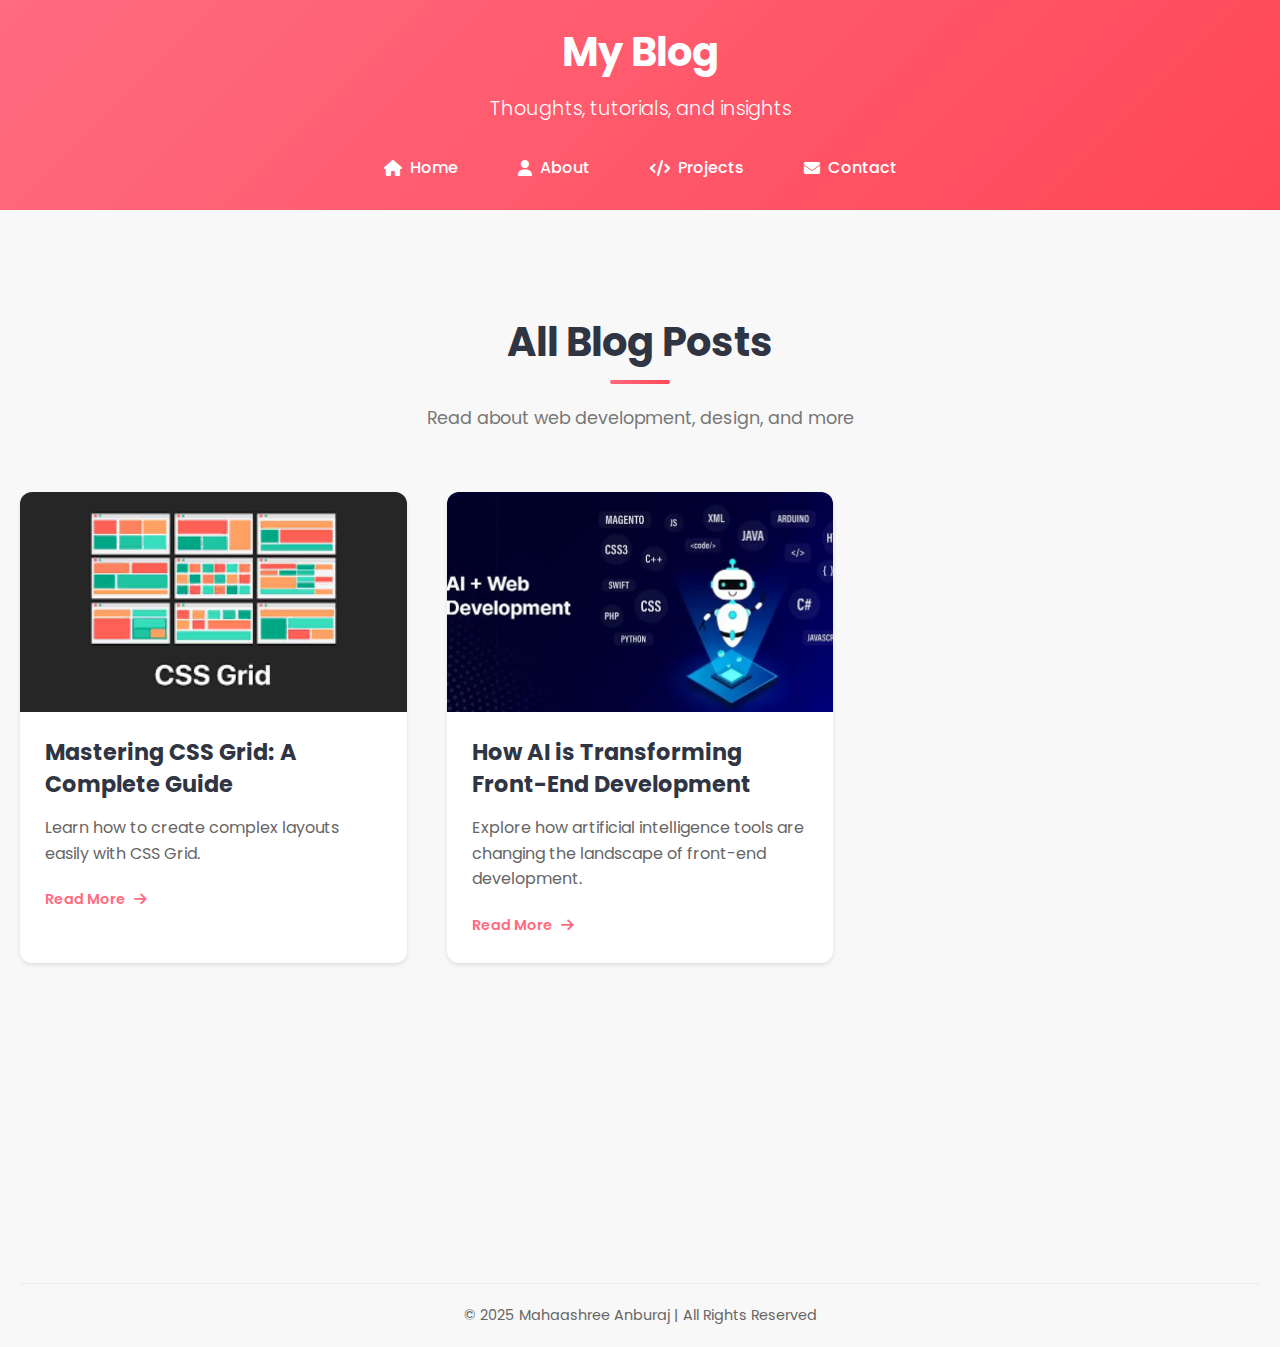
<file: blog.html>
<!DOCTYPE html>
<html lang="en">
<head>
  <meta charset="UTF-8">
  <meta name="viewport" content="width=device-width, initial-scale=1.0">
  <title>My Blog | Mahaashree Anburaj</title>
  <link rel="stylesheet" href="styles.css">
  <link rel="stylesheet" href="https://cdnjs.cloudflare.com/ajax/libs/font-awesome/6.4.0/css/all.min.css">
  <link href="https://fonts.googleapis.com/css2?family=Poppins:wght@300;400;500;600;700&family=Pacifico&display=swap" rel="stylesheet">
</head>
<body>
  <header>
    <div class="header-content">
      <h1>My Blog</h1>
      <p class="tagline">Thoughts, tutorials, and insights</p>
    </div>
    <nav>
      <a href="index.html"><i class="fas fa-home"></i> Home</a>
      <a href="index.html#about"><i class="fas fa-user"></i> About</a>
      <a href="index.html#projects"><i class="fas fa-code"></i> Projects</a>
      <a href="index.html#contact"><i class="fas fa-envelope"></i> Contact</a>
    </nav>
  </header>

  <section id="blog">
    <div class="section-heading">
      <h2>All Blog Posts</h2>
      <p>Read about web development, design, and more</p>
    </div>
    <div class="blog-articles">
      <article class="blog-post">
        <div class="blog-image">
          <img src="images.png" alt="Mastering CSS Grid">
        </div>
        <div class="blog-content">
          <h3>Mastering CSS Grid: A Complete Guide</h3>
          <p>Learn how to create complex layouts easily with CSS Grid.</p>
          <a href="#" class="read-more">Read More <i class="fas fa-arrow-right"></i></a>
        </div>
      </article>
      
      <article class="blog-post">
        <div class="blog-image">
          <img src="How-to-Use-AI-in-Web-Development.webp" alt="AI in Web Development">
        </div>
        <div class="blog-content">
          <h3>How AI is Transforming Front-End Development</h3>
          <p>Explore how artificial intelligence tools are changing the landscape of front-end development.</p>
          <a href="#" class="read-more">Read More <i class="fas fa-arrow-right"></i></a>
        </div>
      </article>
    </div>
  </section>

  <footer>
    <div class="footer-bottom">
      <p>&copy; 2025 Mahaashree Anburaj | All Rights Reserved</p>
    </div>
  </footer>
</body>
</html>
</file>
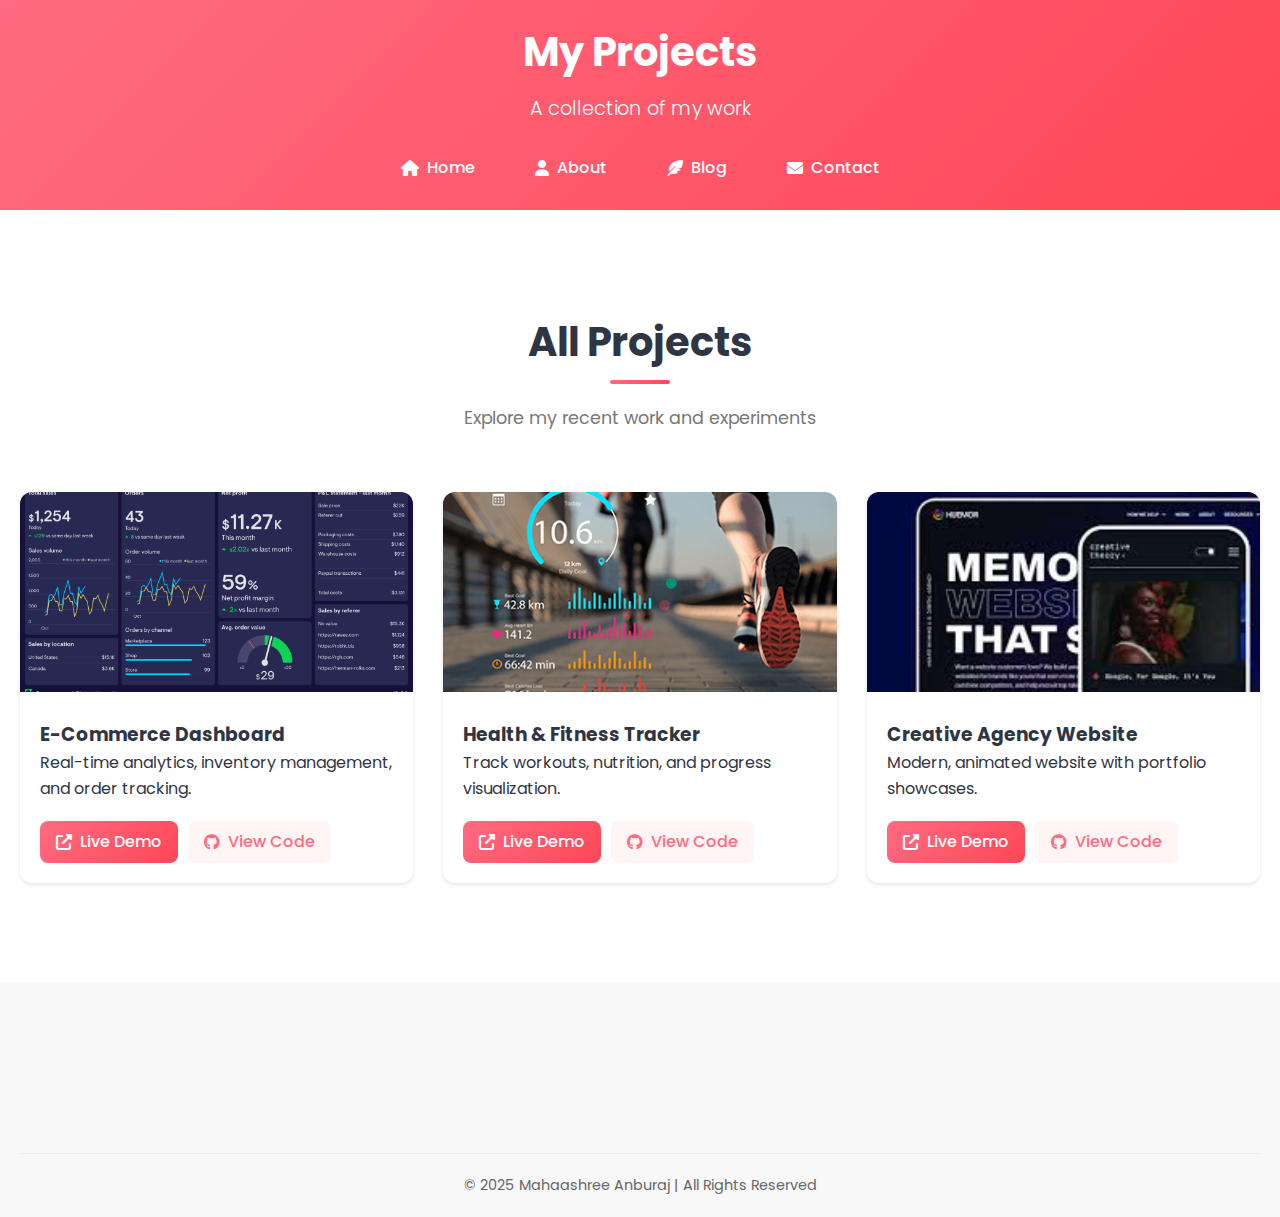
<file: projects.html>
<!DOCTYPE html>
<html lang="en">
<head>
  <meta charset="UTF-8">
  <meta name="viewport" content="width=device-width, initial-scale=1.0">
  <title>My Projects | Mahaashree Anburaj</title>
  <link rel="stylesheet" href="styles.css">
  <link rel="stylesheet" href="https://cdnjs.cloudflare.com/ajax/libs/font-awesome/6.4.0/css/all.min.css">
  <link href="https://fonts.googleapis.com/css2?family=Poppins:wght@300;400;500;600;700&family=Pacifico&display=swap" rel="stylesheet">
</head>
<body>
  <header>
    <div class="header-content">
      <h1>My Projects</h1>
      <p class="tagline">A collection of my work</p>
    </div>
    <nav>
      <a href="index.html"><i class="fas fa-home"></i> Home</a>
      <a href="index.html#about"><i class="fas fa-user"></i> About</a>
      <a href="index.html#blog"><i class="fas fa-feather-alt"></i> Blog</a>
      <a href="index.html#contact"><i class="fas fa-envelope"></i> Contact</a>
    </nav>
  </header>

  <section id="projects">
    <div class="section-heading">
      <h2>All Projects</h2>
      <p>Explore my recent work and experiments</p>
    </div>
    <div class="project-list">
      <div class="project-item">
        <div class="project-image">
          <img src="Ecommerce-KPI-dashboard.png" alt="E-Commerce Dashboard">
        </div>
        <div class="project-details">
          <h3>E-Commerce Dashboard</h3>
          <p>Real-time analytics, inventory management, and order tracking.</p>
          <div class="project-links">
            <a href="#" class="view-project-btn"><i class="fas fa-external-link-alt"></i> Live Demo</a>
            <a href="#" class="github-link"><i class="fab fa-github"></i> View Code</a>
          </div>
        </div>
      </div>

      <div class="project-item">
        <div class="project-image">
          <img src="tracking-physical.png" alt="Health & Fitness Tracker">
        </div>
        <div class="project-details">
          <h3>Health & Fitness Tracker</h3>
          <p>Track workouts, nutrition, and progress visualization.</p>
          <div class="project-links">
            <a href="#" class="view-project-btn"><i class="fas fa-external-link-alt"></i> Live Demo</a>
            <a href="#" class="github-link"><i class="fab fa-github"></i> View Code</a>
          </div>
        </div>
      </div>

      <div class="project-item">
        <div class="project-image">
          <img src="images.jpeg" alt="Creative Agency Website">
        </div>
        <div class="project-details">
          <h3>Creative Agency Website</h3>
          <p>Modern, animated website with portfolio showcases.</p>
          <div class="project-links">
            <a href="#" class="view-project-btn"><i class="fas fa-external-link-alt"></i> Live Demo</a>
            <a href="#" class="github-link"><i class="fab fa-github"></i> View Code</a>
          </div>
        </div>
      </div>
    </div>
  </section>

  <footer>
    <div class="footer-bottom">
      <p>&copy; 2025 Mahaashree Anburaj | All Rights Reserved</p>
    </div>
  </footer>
</body>
</html>
</file>
<file: styles.css>
/* General Styles */
/* General Styles */
:root {
    --primary-color: #ff6b81;
    --secondary-color: #2f3542;
    --text-color: #2f3542;
    --light-bg: #f8f8f8;
    --card-bg: #ffffff;
    --primary-gradient: linear-gradient(135deg, #ff6b81 0%, #ff4757 100%);
    --shadow-sm: 0 2px 4px rgba(0, 0, 0, 0.1);
    --shadow-md: 0 4px 8px rgba(0, 0, 0, 0.15);
    --shadow-lg: 0 8px 16px rgba(0, 0, 0, 0.2);
    --border-radius-sm: 8px;
    --border-radius-md: 12px;
    --border-radius-lg: 16px;
    --transition-fast: 0.2s ease;
    --transition-medium: 0.4s ease;
    --transition-slow: 0.6s ease;
  }
 

  * {
    margin: 0;
    padding: 0;
    box-sizing: border-box;
  }
  
  body {
    font-family: 'Poppins', sans-serif;
    color: var(--text-color);
    line-height: 1.6;
    background-color: var(--light-bg);
  }
  
  a {
    text-decoration: none;
    color: inherit;
    transition: color var(--transition-fast);
  }
  
  a:hover {
    color: var(--primary-color);
  }
  
  /* Header */
  header {
    background: var(--primary-gradient);
    color: white;
    padding: 20px;
    text-align: center;
    box-shadow: var(--shadow-md);
  }
  
  .header-content h1 {
    font-size: 2.5rem;
    font-weight: 700;
    margin-bottom: 10px;
  }
  
  .header-content .tagline {
    font-size: 1.2rem;
    font-weight: 300;
  }
  
  nav {
    display: flex;
    justify-content: center;
    gap: 20px;
    margin-top: 20px;
  }
  
  nav a {
    display: flex;
    align-items: center;
    gap: 8px;
    font-size: 1rem;
    font-weight: 500;
    padding: 10px 20px;
    border-radius: var(--border-radius-sm);
    transition: all var(--transition-fast);
  }
  
  nav a:hover {
    background: rgba(255, 255, 255, 0.1);
    transform: translateY(-2px);
  }
  
  /* Section Headings */
  .section-heading {
    text-align: center;
    margin-bottom: 60px;
  }
  
  .section-heading h2 {
    font-size: 2.5rem;
    font-weight: 700;
    margin-bottom: 10px;
    position: relative;
    display: inline-block;
  }
  
  .section-heading h2::after {
    content: "";
    position: absolute;
    bottom: -10px;
    left: 50%;
    transform: translateX(-50%);
    width: 60px;
    height: 4px;
    background: var(--primary-gradient);
    border-radius: 2px;
  }
  
  .section-heading p {
    color: #777;
    font-size: 1.1rem;
    max-width: 600px;
    margin: 0 auto;
    margin-top: 20px;
  }
  
  /* About Section */
  #about {
    padding: 100px 20px;
  }
  
  .about-content {
    display: flex;
    flex-wrap: wrap;
    gap: 40px;
    align-items: center;
    justify-content: center;
  }
  
  .profile-container {
    text-align: center;
  }
  
  .profile-image {
    width: 250px;
    height: 250px;
    border-radius: 50%;
    object-fit: cover;
    border: 5px solid var(--primary-color);
    box-shadow: var(--shadow-lg);
    transition: transform var(--transition-medium);
  }
  
  .profile-image:hover {
    transform: scale(1.05);
  }
  
  .social-links {
    display: flex;
    justify-content: center;
    gap: 15px;
    margin-top: 20px;
  }
  
  .social-icon {
    width: 40px;
    height: 40px;
    background: var(--primary-gradient);
    border-radius: 50%;
    display: flex;
    align-items: center;
    justify-content: center;
    color: white;
    font-size: 1.2rem;
    transition: all var(--transition-fast);
  }
  
  .social-icon:hover {
    transform: translateY(-5px);
    box-shadow: 0 5px 15px rgba(255, 107, 129, 0.3);
  }
  
  .about-text {
    max-width: 600px;
  }
  
  .about-text .intro {
    font-size: 1.4rem;
    font-weight: 500;
    margin-bottom: 20px;
  }
  
  .skills-container {
    margin-top: 30px;
  }
  
  .skills-grid {
    display: flex;
    flex-wrap: wrap;
    gap: 12px;
  }
  
  .skill-pill {
    background-color: rgba(255, 154, 158, 0.1);
    color: var(--primary-color);
    padding: 8px 16px;
    border-radius: 20px;
    font-size: 0.9rem;
    font-weight: 500;
    transition: all var(--transition-fast);
  }
  
  .skill-pill:hover {
    background-color: var(--primary-color);
    color: white;
    transform: translateY(-3px);
    box-shadow: 0 3px 10px rgba(255, 107, 129, 0.2);
  }
  
  .download-btn {
    display: inline-flex;
    align-items: center;
    gap: 8px;
    background: var(--primary-gradient);
    color: white;
    padding: 12px 24px;
    border-radius: var(--border-radius-sm);
    margin-top: 20px;
    font-weight: 500;
    transition: all var(--transition-fast);
  }
  
  .download-btn:hover {
    transform: translateY(-3px);
    box-shadow: 0 5px 15px rgba(255, 107, 129, 0.3);
  }
  
  /* Projects Section */
  #projects {
    padding: 100px 20px;
    background-color: var(--card-bg);
  }
  
  .project-list {
    display: grid;
    grid-template-columns: repeat(auto-fit, minmax(300px, 1fr));
    gap: 30px;
  }
  
  .project-item {
    background: var(--card-bg);
    border-radius: var(--border-radius-md);
    overflow: hidden;
    box-shadow: var(--shadow-sm);
    transition: all var(--transition-medium);
  }
  
  .project-item:hover {
    transform: translateY(-10px);
    box-shadow: var(--shadow-lg);
  }
  
  .project-image img {
    width: 100%;
    height: 200px;
    object-fit: cover;
  }
  
  .project-details {
    padding: 20px;
  }
  
  .project-tags {
    display: flex;
    gap: 10px;
    margin-bottom: 15px;
  }
  
  .project-tags span {
    background-color: rgba(255, 154, 158, 0.1);
    color: var(--primary-color);
    font-size: 0.75rem;
    padding: 4px 12px;
    border-radius: 20px;
    font-weight: 500;
  }
  
  .project-links {
    display: flex;
    gap: 10px;
    margin-top: 20px;
  }
  
  .view-project-btn, .github-link {
    display: inline-flex;
    align-items: center;
    gap: 8px;
    padding: 8px 16px;
    border-radius: var(--border-radius-sm);
    font-weight: 500;
    transition: all var(--transition-fast);
  }
  
  .view-project-btn {
    background: var(--primary-gradient);
    color: white;
  }
  
  .github-link {
    background: rgba(255, 154, 158, 0.1);
    color: var(--primary-color);
  }
  
  .view-project-btn:hover, .github-link:hover {
    transform: translateY(-3px);
    box-shadow: 0 3px 10px rgba(255, 107, 129, 0.2);
  }
  
  .view-all-container {
    text-align: center;
    margin-top: 40px;
  }
  
  .view-all-btn {
    display: inline-flex;
    align-items: center;
    gap: 8px;
    background: var(--primary-gradient);
    color: white;
    padding: 12px 24px;
    border-radius: var(--border-radius-sm);
    font-weight: 500;
    transition: all var(--transition-fast);
  }
  
  .view-all-btn:hover {
    transform: translateY(-3px);
    box-shadow: 0 5px 15px rgba(255, 107, 129, 0.3);
  }
  
  /* Blog Section */
  #blog {
    padding: 100px 20px;
    background-color: var(--light-bg);
  }
  
  .blog-categories {
    display: flex;
    justify-content: center;
    flex-wrap: wrap;
    gap: 15px;
    margin-bottom: 40px;
  }
  
  .blog-category {
    background: transparent;
    color: var(--text-color);
    border: 2px solid var(--secondary-color);
    padding: 8px 20px;
    font-size: 0.9rem;
    border-radius: 30px;
    cursor: pointer;
    transition: all var(--transition-fast);
    font-weight: 500;
  }
  
  .blog-category.active, .blog-category:hover {
    background: var(--primary-gradient);
    color: white;
    border-color: transparent;
    transform: translateY(-3px);
    box-shadow: 0 5px 15px rgba(255, 107, 129, 0.2);
  }
  
  .blog-articles {
    display: grid;
    grid-template-columns: repeat(auto-fill, minmax(350px, 1fr));
    gap: 40px;
    margin-bottom: 50px;
  }
  
  .blog-post {
    background-color: var(--card-bg);
    border-radius: var(--border-radius-md);
    overflow: hidden;
    box-shadow: var(--shadow-sm);
    transition: all var(--transition-medium);
  }
  
  .blog-post:hover {
    transform: translateY(-10px);
    box-shadow: var(--shadow-lg);
  }
  
  .blog-image {
    position: relative;
    height: 220px;
    overflow: hidden;
  }
  
  .blog-image img {
    width: 100%;
    height: 100%;
    object-fit: cover;
    transition: transform 0.5s ease;
  }
  
  .blog-post:hover .blog-image img {
    transform: scale(1.05);
  }
  
  .blog-date {
    position: absolute;
    top: 20px;
    right: 20px;
    background: rgba(255, 107, 129, 0.9);
    color: white;
    padding: 10px;
    border-radius: 5px;
    text-align: center;
    font-weight: 600;
    line-height: 1;
    box-shadow: 0 3px 10px rgba(0, 0, 0, 0.1);
  }
  
  .blog-date .day {
    font-size: 1.5rem;
    display: block;
    margin-bottom: 3px;
  }
  
  .blog-date .month {
    font-size: 0.8rem;
    text-transform: uppercase;
  }
  
  .blog-content {
    padding: 25px;
  }
  
  .blog-tags {
    display: flex;
    gap: 10px;
    margin-bottom: 15px;
  }
  
  .blog-tags span {
    background-color: rgba(255, 154, 158, 0.1);
    color: var(--primary-color);
    font-size: 0.75rem;
    padding: 4px 12px;
    border-radius: 20px;
    font-weight: 500;
  }
  
  .blog-content h3 {
    font-size: 1.4rem;
    margin-bottom: 15px;
    line-height: 1.4;
    color: var(--text-color);
    transition: color var(--transition-fast);
  }
  
  .blog-post:hover .blog-content h3 {
    color: var(--primary-color);
  }
  
  .blog-content p {
    color: #666;
    margin-bottom: 20px;
    line-height: 1.6;
  }
  
  .blog-meta {
    display: flex;
    justify-content: space-between;
    color: #888;
    font-size: 0.85rem;
    margin-bottom: 15px;
  }
  
  .blog-meta span i {
    margin-right: 5px;
  }
  
  .read-more {
    display: inline-block;
    color: var(--primary-color);
    font-weight: 600;
    text-decoration: none;
    font-size: 0.9rem;
    transition: all var(--transition-fast);
  }
  
  .read-more i {
    margin-left: 5px;
    transition: transform var(--transition-fast);
  }
  
  .read-more:hover {
    color: #ff4757;
  }
  
  .read-more:hover i {
    transform: translateX(5px);
  }
  
  /* Newsletter Section */
  #newsletter {
    padding: 0 20px;
    margin: 40px 0;
  }
  
  .newsletter-container {
    background: var(--primary-gradient);
    border-radius: var(--border-radius-lg);
    padding: 60px 40px;
    color: white;
    text-align: center;
    position: relative;
    overflow: hidden;
  }
  
  .newsletter-container::before {
    content: "";
    position: absolute;
    top: -50%;
    right: -50%;
    width: 100%;
    height: 100%;
    background: radial-gradient(circle, rgba(255, 255, 255, 0.1) 0%, transparent 70%);
    z-index: 0;
  }
  
  .newsletter-content {
    position: relative;
    z-index: 1;
    max-width: 600px;
    margin: 0 auto;
  }
  
  .newsletter-content h2 {
    font-size: 2.5rem;
    margin-bottom: 15px;
  }
  
  .newsletter-content p {
    margin-bottom: 30px;
    font-size: 1.1rem;
  }
  
  .newsletter-form {
    display: flex;
    max-width: 500px;
    margin: 0 auto;
  }
  
  .newsletter-form input {
    flex: 1;
    padding: 15px 20px;
    border: none;
    border-radius: 30px 0 0 30px;
    font-size: 1rem;
  }
  
  .newsletter-form button {
    background-color: #444;
    color: white;
    border: none;
    padding: 15px 25px;
    border-radius: 0 30px 30px 0;
    font-size: 1rem;
    cursor: pointer;
    transition: background-color var(--transition-fast);
  }
  
  .newsletter-form button:hover {
    background-color: #333;
  }
  
  .newsletter-privacy {
    font-size: 0.8rem;
    margin-top: 15px;
    opacity: 0.8;
  }
  
  /* Contact Section */
  #contact {
    padding: 100px 20px;
    background-color: var(--card-bg);
  }
  
  .contact-container {
    display: grid;
    grid-template-columns: 1fr 2fr;
    gap: 40px;
    margin-top: 50px;
  }
  
  .contact-info {
    display: flex;
    flex-direction: column;
    gap: 25px;
  }
  
  .contact-card {
    display: flex;
    align-items: center;
    gap: 20px;
    padding: 20px;
    background-color: var(--card-bg);
    border-radius: var(--border-radius-sm);
    box-shadow: var(--shadow-sm);
    transition: transform var(--transition-fast);
  }
  
  .contact-card:hover {
    transform: translateY(-5px);
  }
  
  .contact-icon {
    width: 50px;
    height: 50px;
    background: var(--primary-gradient);
    border-radius: 50%;
    display: flex;
    align-items: center;
    justify-content: center;
    color: white;
    font-size: 1.2rem;
  }
  
  .contact-details h3 {
    font-size: 1.1rem;
    margin-bottom: 5px;
    color: var(--text-color);
  }
  
  .contact-details p {
    color: #666;
  }
  
  .availability {
    margin-top: 15px;
    padding: 20px;
    background-color: var(--card-bg);
    border-radius: var(--border-radius-sm);
    box-shadow: var(--shadow-sm);
  }
  
  .availability h3 {
    font-size: 1.2rem;
    margin-bottom: 15px;
    color: var(--text-color);
  }
  
  .availability-status {
    display: flex;
    align-items: center;
    gap: 10px;
  }
  
  .status-dot {
    width: 12px;
    height: 12px;
    border-radius: 50%;
    background-color: #4CAF50;
  }
  
  .availability-status.available p {
    color: #4CAF50;
    font-weight: 500;
  }
  
  .contact-form {
    background-color: var(--card-bg);
    border-radius: var(--border-radius-md);
    padding: 40px;
    box-shadow: var(--shadow-sm);
  }
  
  .form-group {
    margin-bottom: 25px;
  }
  
  .form-group label {
    display: block;
    margin-bottom: 8px;
    font-weight: 500;
    color: var(--text-color);
  }
  
  .submit-btn {
    background: var(--primary-gradient);
    color: white;
    width: 100%;
    margin-top: 20px;
  }
  
  /* Footer */
  footer {
    background-color: #f8f8f8;
    padding: 70px 20px 20px;
    margin-top: 100px;
  }
  
  .footer-content {
    display: grid;
    grid-template-columns: 1fr 2fr 1fr;
    gap: 40px;
    max-width: 1200px;
    margin: 0 auto;
    margin-bottom: 50px;
  }
  
  .footer-logo h3 {
    font-size: 1.5rem;
    margin-bottom: 10px;
    color: var(--text-color);
  }
  
  .footer-logo p {
    color: #666;
  }
  
  .footer-links {
    display: flex;
    justify-content: space-around;
  }
  
  
  .footer-section h4 {
    font-size: 1.1rem;
    margin-bottom: 15px;
    color: var(--text-color);
  }
  
  .footer-section ul {
    list-style: none;
    padding: 0;
  }
  
  .footer-section ul li {
    margin-bottom: 10px;
  }
  
  .footer-section ul li a {
    color: #666;
    transition: color var(--transition-fast);
  }
  
  .footer-section ul li a:hover {
    color: var(--primary-color);
  }
  
  .footer-social h4 {
    font-size: 1.1rem;
    margin-bottom: 15px;
    color: var(--text-color);
  }
  
  .footer-social .social-icons {
    display: flex;
    gap: 15px;
  }
  
  .footer-social .social-icon {
    width: 40px;
    height: 40px;
    background: var(--primary-gradient);
    border-radius: 50%;
    display: flex;
    align-items: center;
    justify-content: center;
    color: white;
    font-size: 1.2rem;
    transition: all var(--transition-fast);
  }
  
  .footer-social .social-icon:hover {
    transform: translateY(-5px);
    box-shadow: 0 5px 15px rgba(255, 107, 129, 0.3);
  }
  
  .footer-bottom {
    border-top: 1px solid #eee;
    padding-top: 20px;
    text-align: center;
    color: #666;
    font-size: 0.9rem;
  }
  
  .footer-bottom .footer-credits {
    margin-top: 10px;
  }
  
  .footer-bottom .fa-heart {
    color: var(--primary-color);
  }
  
  /* Form Elements */
  input,
  textarea {
    width: 100%;
    padding: 12px 15px;
    background-color: #f8f8f8;
    border: 1px solid #e5e5e5;
    border-radius: var(--border-radius-sm);
    font-family: 'Poppins', sans-serif;
    font-size: 1rem;
    transition: all var(--transition-fast);
  }
  
  input:focus,
  textarea:focus {
    outline: none;
    border-color: var(--primary-color);
    box-shadow: 0 0 0 3px rgba(255, 107, 129, 0.1);
  }
  
  textarea {
    min-height: 150px;
    resize: vertical;
  }
  
  button {
    display: inline-flex;
    align-items: center;
    gap: 8px;
    background: var(--primary-gradient);
    color: white;
    padding: 12px 24px;
    border-radius: var(--border-radius-sm);
    font-weight: 500;
    transition: all var(--transition-fast);
    border: none;
    cursor: pointer;
  }
  
  button:hover {
    transform: translateY(-3px);
    box-shadow: 0 5px 15px rgba(255, 107, 129, 0.3);
  }
  
  /* Responsive Styles */
  @media (max-width: 1024px) {
    .contact-container {
      grid-template-columns: 1fr;
      gap: 50px;
    }
    
    .contact-info {
      display: grid;
      grid-template-columns: repeat(2, 1fr);
      gap: 20px;
    }
    
    .footer-content {
      grid-template-columns: 1fr;
      gap: 40px;
      text-align: center;
    }
    
    .footer-links {
      justify-content: center;
    }
    
    .footer-social .social-icons {
      justify-content: center;
    }
  }
  
  @media (max-width: 768px) {
    .about-content {
      flex-direction: column;
      text-align: center;
    }
    
    .profile-container {
      margin-bottom: 30px;
    }
    
    .contact-info {
      grid-template-columns: 1fr;
    }
    
    .newsletter-form {
      flex-direction: column;
      gap: 15px;
    }
    
    .newsletter-form input,
    .newsletter-form button {
      width: 100%;
      border-radius: var(--border-radius-sm);
    }
    
    .section-heading h2 {
      font-size: 2rem;
    }
    
    .section-heading p {
      font-size: 1rem;
    }
    
    #about, #projects, #blog, #contact {
      padding: 60px 20px;
    }
  }
  
  @media (max-width: 576px) {
    nav {
      flex-wrap: wrap;
    }
    
    nav a {
      flex: 1 0 40%;
      margin-bottom: 10px;
      justify-content: center;
    }
    
    .header-content h1 {
      font-size: 2rem;
    }
    
    .header-content .tagline {
      font-size: 1rem;
    }
    
    .blog-articles {
      grid-template-columns: 1fr;
    }
    
    .blog-categories {
      flex-direction: column;
      align-items: center;
    }
    
    .blog-category {
      width: 100%;
      text-align: center;
    }
    
    .footer-section {
      margin-bottom: 30px;
    }
  }
  
  /* Animation Keyframes */
  @keyframes fadeIn {
    from {
      opacity: 0;
      transform: translateY(20px);
    }
    to {
      opacity: 1;
      transform: translateY(0);
    }
  }
  
  .animated {
    animation: fadeIn 0.5s ease forwards;
  }
</file>
